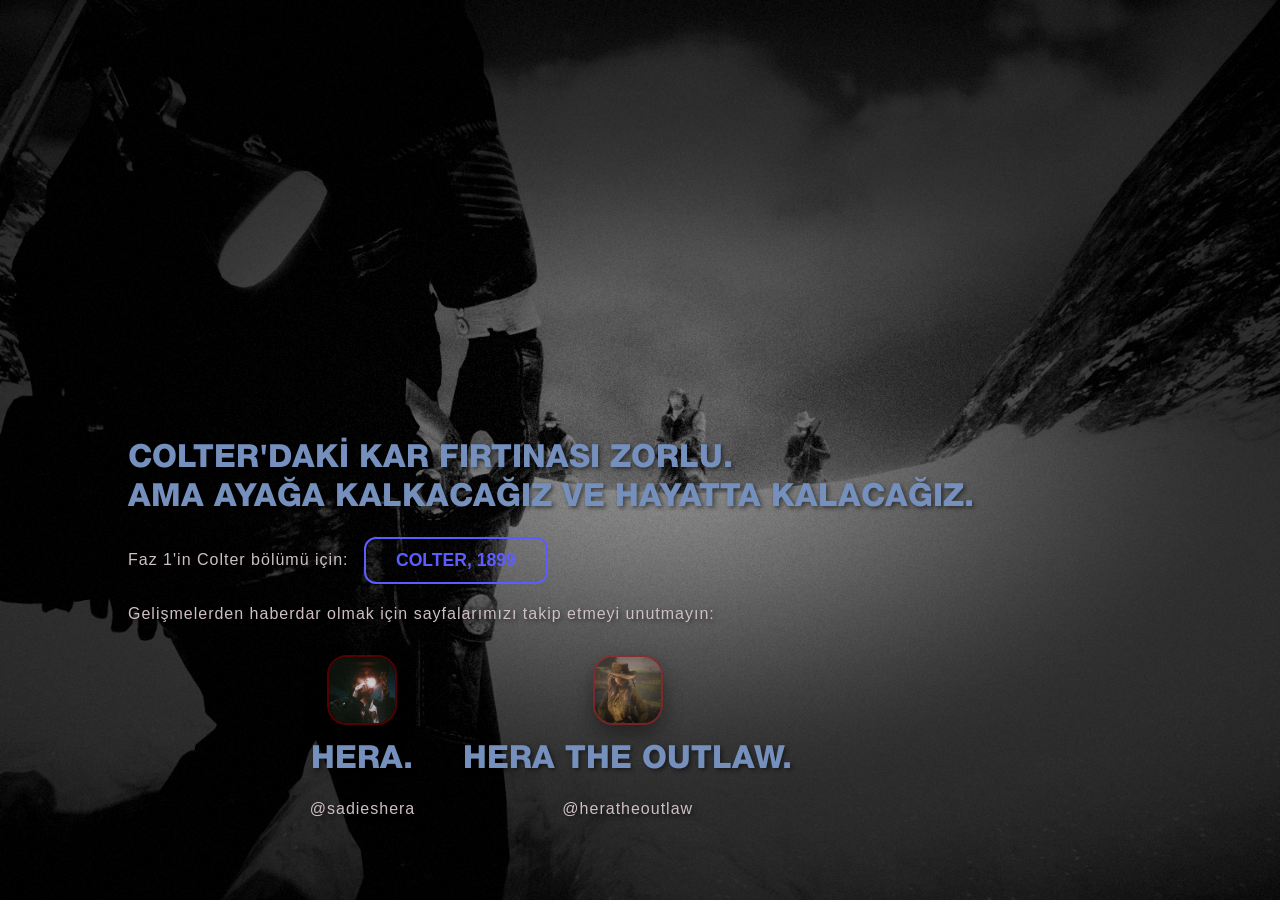
<file: anasayfa/index.html>
<!DOCTYPE html>
<html lang="tr">

<head>
    <meta charset="UTF-8">
    <meta name="viewport" content="width=device-width, initial-scale=1.0">
    <title>OUTLAWS4LIFE</title>
    <link rel="stylesheet" href="../css/anasayfa.css">
    <link rel="icon" href="../assets/favicon2.jpeg">
    <link href="https://cdn.jsdelivr.net/npm/bootstrap@5.3.3/dist/css/bootstrap.min.css" rel="stylesheet"
        integrity="sha384-QWTKZyjpPEjISv5WaRU9OFeRpok6YctnYmDr5pNlyT2bRjXh0JMhjY6hW+ALEwIH" crossorigin="anonymous">
</head>

<body>
    <section class="hero-outlaw">
        <div class="americanvenom-overlay"></div>
        <div class="hero-content">
            <h1 class="outlaws">Colter'daki kar fırtınası zorlu. <br>
                Ama ayağa kalkacağız ve hayatta kalacağız.</h1>
            <p class="p">Faz 1'in Colter bölümü için:
                <a href="../colter/"><button class="button">COLTER, 1899</button></a>
            </p>
            <div>
            </div>
            <div>
                <p class="p">Gelişmelerden haberdar olmak için sayfalarımızı takip etmeyi unutmayın:</p>
                <div class="hero-icons d-flex align-items-center justify-content-center gap-5">
                    <div class="d-flex flex-column align-items-center text-center">
                        <a href="https://www.tiktok.com/@sadieshera">
                            <img src="../assets/sadiesheraicon.png" alt="TikTok" class="hero-icon">
                        </a>
                        <h3 class="outlaws mt-3">HERA.</h3>
                        <p class="p">@sadieshera</p>
                    </div>

                    <div class="d-flex flex-column align-items-center text-center">
                        <a href="https://www.tiktok.com/@heratheoutlaw">
                            <img src="../assets/heratheoutlawicon.png" alt="TikTok" class="hero-icon">
                        </a>
                        <h3 class="outlaws mt-3">HERA THE OUTLAW.</h3>
                        <p class="p">@heratheoutlaw</p>
                    </div>
                </div>
            </div>
        </div>
    </section>

    <!-- Bootstrap JS Bundle -->
    <script src="https://cdn.jsdelivr.net/npm/bootstrap@5.3.3/dist/js/bootstrap.bundle.min.js"
        integrity="sha384-YvpcrYf0tY3lHB60NNkmXc5s9fDVZLESaAA55NDzOxhy9GkcIdslK1eN7N6jIeHz"
        crossorigin="anonymous"></script>
</body>

</html>
</file>
<file: css/anasayfa.css>
@font-face {
    font-family: 'Helvetica Neue';
    src: url('../fonts/HelveticaNeueHeavy.otf') format('opentype');
    font-weight: bold;
    font-style: normal;
}

.hero-outlaw {
    position: relative;
    overflow: hidden;
    background-color: #000;
    min-height: 100vh;
    display: flex;
    align-items: center;
    justify-content: center;
    text-align: center;
    padding: 20px;
}

.hero-content {
    position: relative;
    z-index: 2;
    width: 100%;
    max-width: 1200px;
}

@media (min-width: 992px) {
    .hero-outlaw {
        align-items: flex-end;
        justify-content: flex-start;
        text-align: left;
        padding: 60px 10%;
    }

    .hero-content {
        width: auto;
    }
}

.americanvenom-overlay {
    position: absolute;
    top: 0;
    left: 0;
    width: 100%;
    height: 100%;
    background-color: rgba(0, 0, 0, 0.5);
    z-index: 1;
    background-image: url('../assets/americanvenom.png');
    background-position: center center;
    background-repeat: no-repeat;
    background-size: cover;
    opacity: 0.7;
    z-index: 1;
}

@media (max-width: 768px) {
    .outlaws {
        font-size: 2rem;
    }
}

.outlaws {
    font-family: 'Helvetica Neue';
    font-size: 32px;
    font-weight: 700;
    gap: 10vh;
    color: #7590bd;
    text-shadow: 2px 2px 4px rgba(0, 0, 0, 0.5);
    margin-bottom: 20px;
    text-transform: uppercase;
    line-height: 1.2;

    animation: myAnim 2s ease 0s 1 normal forwards;
}

h1 {
    color: #7590bd;

}

.p {
    font-family: Poppins, sans-serif;
    font-size: 16px;
    color: #cebfc2;
    text-shadow: 2px 2px 4px rgba(0, 0, 0, 0.5);
    margin-bottom: 20px;
    line-height: 1.3;
    letter-spacing: 1px;
    animation: myAnim 2s ease 0s 1 normal forwards;

}

.button {
    background-color: transparent;
    color: rgb(93, 93, 255);
    border: 2px solid rgb(93, 93, 255);
    padding: 10px 30px;
    font-size: 1.1rem;
    font-weight: bold;
    text-transform: uppercase;
    transition: all 0.5s cubic-bezier(0.4, 0, 0.2, 1);
    position: relative;
    z-index: 1;
    border-radius: 12px;
    opacity: 0;
    animation: buttonFadeIn 1s ease 2s 1 normal forwards;
    margin-left: 10px;
    vertical-align: middle;
}

@media (max-width: 991px) {
    .button {
        margin-top: 15px;
    }
}

.button:hover {
    background-color: #d51111;
    color: #000;
}

.hero-icons {
    display: flex;
    gap: 40px;
    margin-top: 30px;
    justify-content: right;
    animation: buttonFadeIn 1s ease 2.2s 1 normal forwards;
    opacity: 0;
}

@media (min-width: 992px) {
    .hero-icons {
        justify-content: flex-start;
    }
}

.hero-icon {
    width: 70px;
    height: 70px;
    border-radius: 20px;
    object-fit: contain;
    border: 2px solid rgba(205, 0, 0, 0.4);
    box-shadow: 0 10px 20px rgba(0, 0, 0, 0.4);
    transition: all 0.4s cubic-bezier(0.175, 0.885, 0.32, 1.275);
}

.hero-icon:hover {
    transform: translateY(-8px) scale(1.1);
    border-color: rgb(205, 0, 0);
    box-shadow: 0 15px 30px rgba(205, 0, 0, 0.5);
    cursor: pointer;
}


@keyframes buttonFadeIn {
    0% {
        opacity: 0;
        transform: translateY(50px);
    }

    100% {
        opacity: 1;
        transform: translateY(0);
    }
}

html {
    scroll-behavior: smooth;
}
</file>
